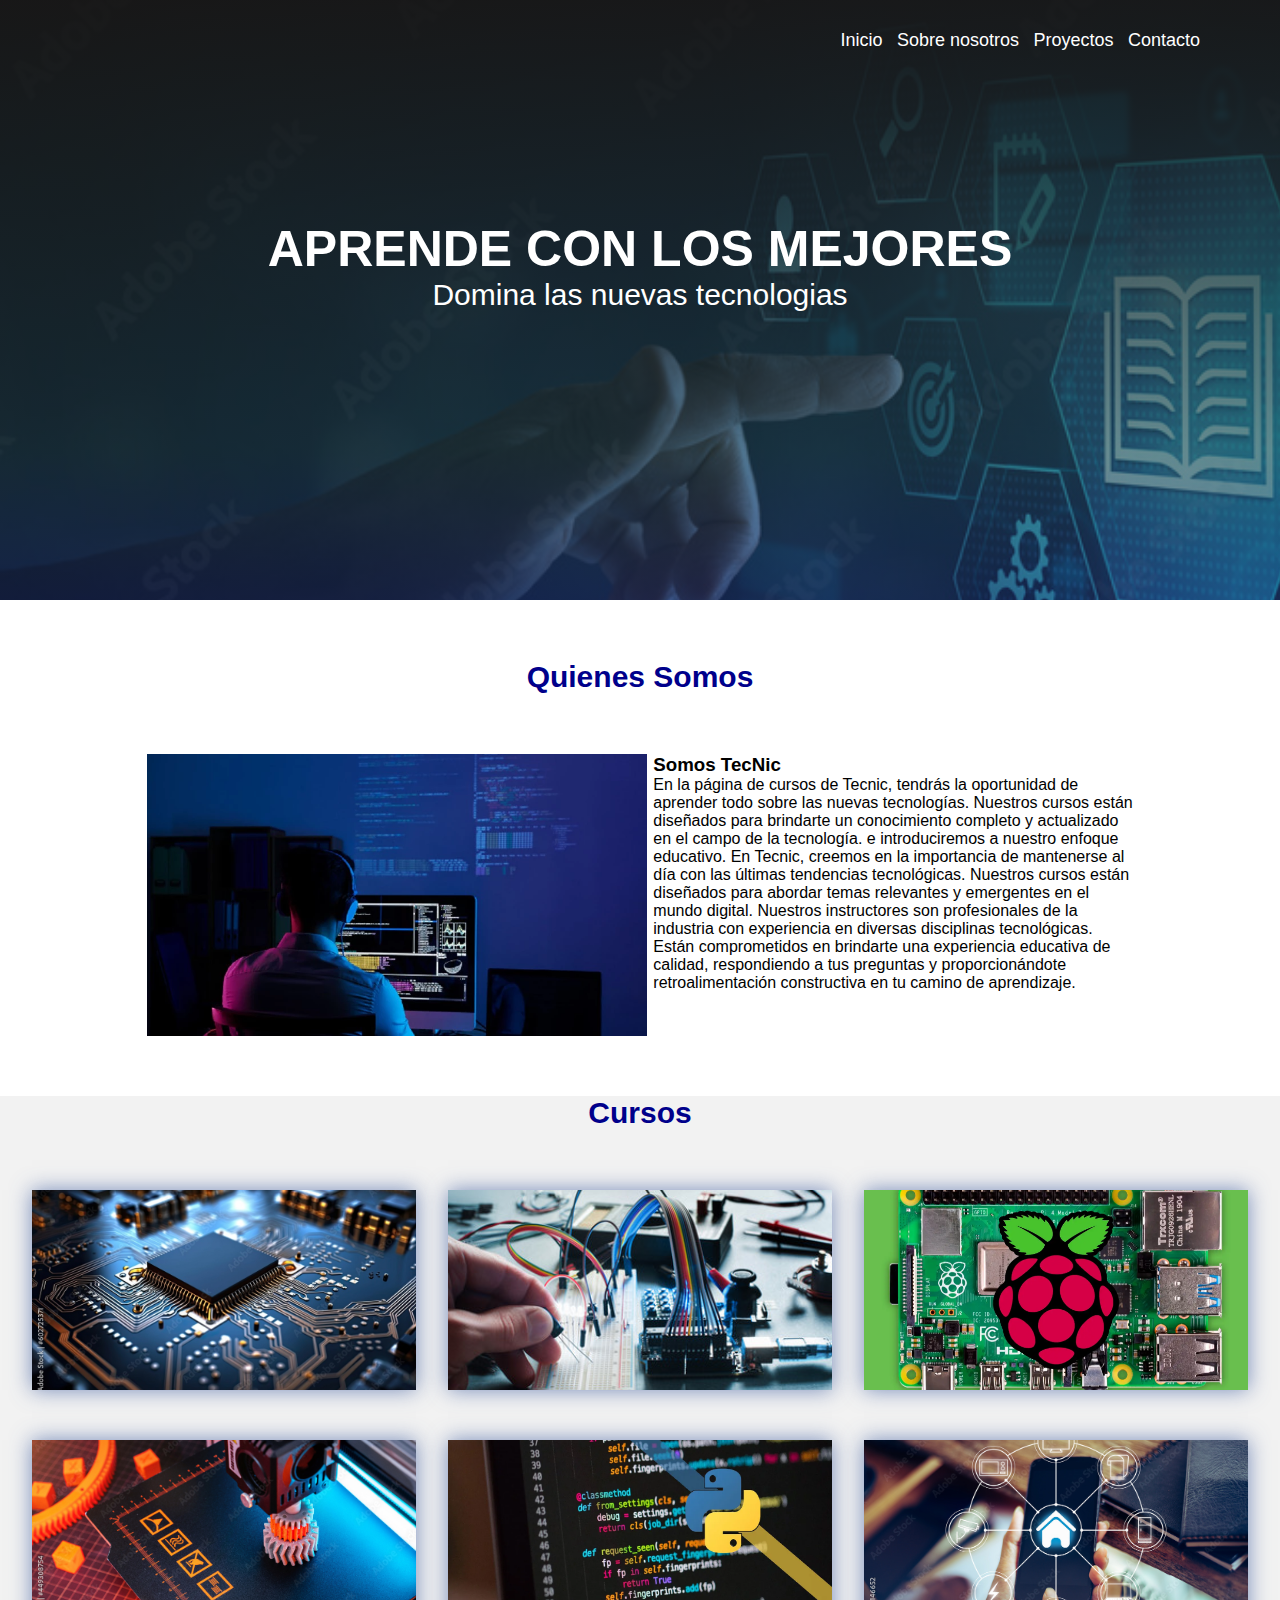
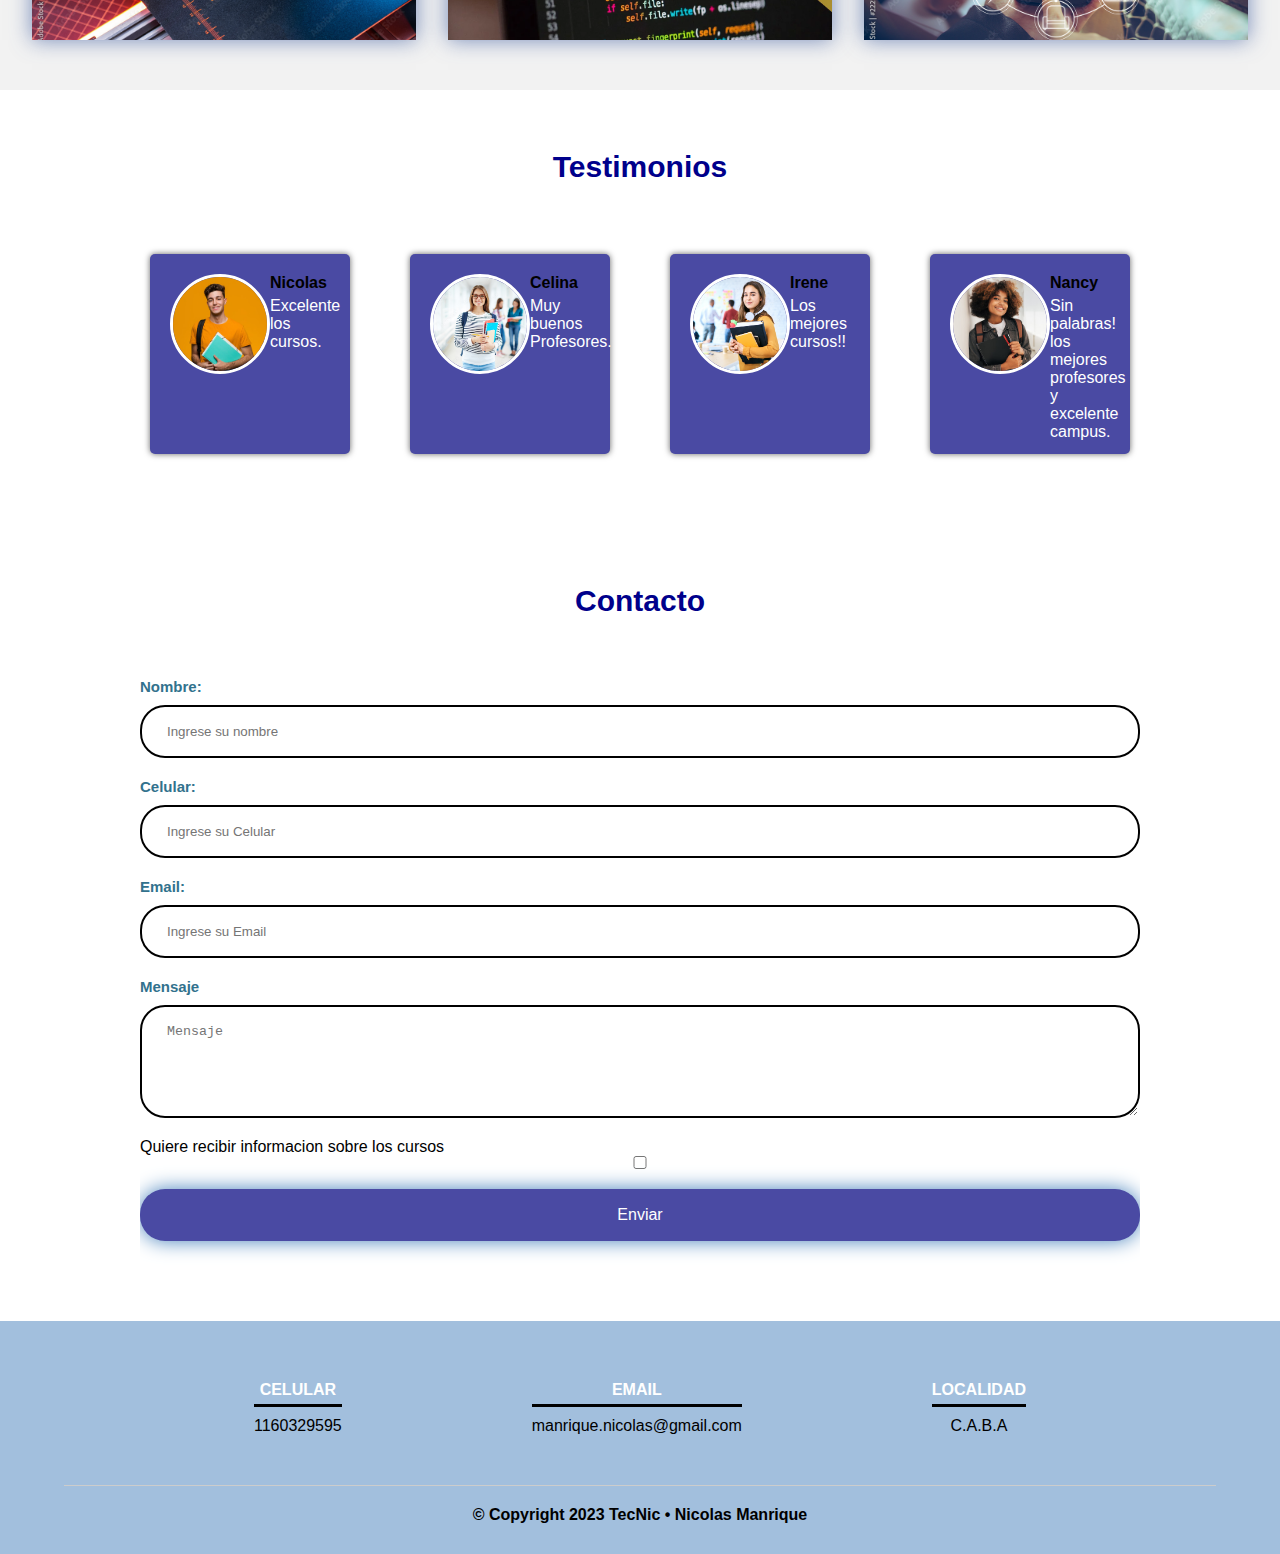
<file: index.html>
<!DOCTYPE html>
<html lang="es">

<head>
    <meta charset="UTF-8">
    <meta http-equiv="X-UA-Compatible" content="IE=edge">
    <meta name="viewport" content="width=device-width, initial-scale=1.0">
    <title>TecNic</title>
    <link rel="stylesheet" href="css/estructura.css">
    <link rel="shortcut icon" href="./imagen/icon (4).png" type="image/x-icon">
    <script type="text/javascript" src="./scripts/main.js"></script>
</head>

<body>

    <header>
        <nav>
            <a href="#">Inicio</a>
            <a href="pages/sobre-nosotros.html">Sobre nosotros</a>
            <a href="pages/proyectos.html">Proyectos</a>
            <a href="#">Contacto</a>
            <a href="#"></a>
            <a href="#"></a>
        </nav>
        <section class="inicio">
            <h1> APRENDE CON LOS MEJORES </h1>
            <h2>
                Domina las nuevas tecnologias
            </h2>
        </section>
    </header>
    <main>
        <section class="contenedor quines-somos">
            <h2 class="titulo">Quienes Somos</h2>
            <div class="contenedor-quienes-somos">
                <img src="imagen/quines-somos.webp" alt="Profesores" class="imagen-quines-somos">
                <div class="contenido-texto">
                    <h3><span>Somos TecNic</span></h3>
                    <p>En la página de cursos de Tecnic, tendrás la oportunidad de aprender todo sobre las nuevas
                        tecnologías. Nuestros cursos están diseñados para brindarte un conocimiento completo y
                        actualizado en el campo de la tecnología. e introduciremos a nuestro enfoque educativo. En
                        Tecnic, creemos en la importancia de mantenerse al día con las últimas tendencias tecnológicas.
                        Nuestros cursos están diseñados para abordar temas relevantes y emergentes en el mundo digital.
                        Nuestros instructores son profesionales de la industria con experiencia en diversas disciplinas
                        tecnológicas. Están comprometidos en brindarte una experiencia educativa de calidad,
                        respondiendo a tus preguntas y proporcionándote retroalimentación constructiva en tu camino de
                        aprendizaje.
                    </p>
                </div>
            </div>
        </section>
        <section class="cursos">
            <div class="contenedor-cursos">
                <h2 class="titulo">Cursos</h2>
                <div class="galeria-cursos">
                    <div class="imagen-curso">
                        <img src="imagen/electronica.jpg" alt="Electronica">
                        <div class="hover-galeria">
                            <a href="https://www.areatecnologia.com/Electronica.htm" target="_blank">
                                <img src="imagen/icon.png" alt="">
                                <p>ELECTRONICA</p>
                            </a>
                        </div>
                    </div>
                    <div class="imagen-curso">
                        <img src="imagen/arduino.jpg" alt="Arduino">
                        <div class="hover-galeria">
                            <a href="https://www.arduino.cc/" target="_blank">
                                <img src="imagen/icon.png" alt="">
                                <p>ARDUINO</p>
                            </a>
                        </div>
                    </div>
                    <div class="imagen-curso">
                        <img src="imagen/raspberry.webp" alt="Rasberry">
                        <div class="hover-galeria">
                            <a href="https://www.raspberrypi.org/" target="_blank">
                                <img src="imagen/icon.png" alt="">
                                <p>RASPBERRY PI</p>
                            </a>
                        </div>
                    </div>
                    <div class="imagen-curso">
                        <img src="imagen/3d.jpg" alt="Impresion 3D">
                        <div class="hover-galeria">
                            <a href="https://www.thingiverse.com/" target="_blank">
                                <img src="imagen/icon.png" alt="">
                                <p>IMPRESION 3D</p>
                            </a>
                        </div>
                    </div>
                    <div class="imagen-curso">
                        <img src="imagen/python.webp" alt="Python">
                        <div class="hover-galeria">
                            <a href="https://es.python.org/aprende-python/" target="_blank">
                                <img src="imagen/icon.png" alt="">
                                <p>PYTHON</p>
                            </a>
                        </div>
                    </div>
                    <div class="imagen-curso">
                        <img src="imagen/domatica.jpg" alt="Domatica">
                        <div class=" hover-galeria">
                            <a href="https://e-ficiencia.com/domotica-que-es-y-como-funciona/" target="_blank">
                            <img src="imagen/icon.png" alt="">
                            <p>DOMATICA</p>
                            </a>
                        </div>
                    </div>
                </div>
            </div>
            

        </section>
        <section class="contenedor testimonios">
            <h2 class="titulo">Testimonios</h2>
            <div class="cards">
                <div class="card">
                    <img src="imagen/testimonio2.jpg" alt="">
                    <div class="contenido-texto-card">
                        <h4>Nicolas</h4>
                        <p>Excelente los cursos.</p>
                    </div>
                </div>
                <div class="card">
                    <img src="imagen/testimonio3.jpg" alt="">
                    <div class="contenido-texto-card">
                        <h4>Celina</h4>
                        <p>Muy buenos Profesores.</p>
                    </div>
                </div>
                <div class="card">
                    <img src="imagen/testimonio4.jpg" alt="">
                    <div class="contenido-texto-card">
                        <h4>Irene</h4>
                        <p>Los mejores cursos!!</p>
                    </div>
                </div>
                <div class="card">
                    <img src="imagen/testimonio1.jpg" alt="">
                    <div class="contenido-texto-card">
                        <h4>Nancy</h4>
                        <p>Sin palabras! los mejores profesores y excelente campus.</p>
                    </div>
                </div>
            </div>
        </section>
        <section class="contenedor contacto">
            <form>
                <h2 class="titulo">Contacto</h2>
                <div class="input-group">
                    <label for="name">Nombre:</label>
                    <input type="text" name="nombre" id="nombre" placeholder="Ingrese su nombre">

                    <label for="Celular">Celular:</label>
                    <input type="number" name="celular" id="celular" placeholder="Ingrese su Celular">

                    <label for="email">Email:</label>
                    <input type="email" name="email" id="email" placeholder="Ingrese su Email">


                    <label for="mensaje">Mensaje</label>
                    <textarea name="mensaje" id="mensaje" cols="30" rows="5" placeholder="Mensaje"></textarea>

                    <div>Quiere recibir informacion sobre los cursos</div>
                    <input type="checkbox" name="Aceptar" value="1">
                    <input class="btn" type="submit" id="viewAlerta" value="Enviar">
                </div>
            </form>
        </section>

        <footer>
            <div class="contenedor-footer">
                <div class="content-foo">
                    <h4>CELULAR</h4>
                    <p>1160329595</p>
                </div>
                <div class="content-foo">
                    <h4>EMAIL</h4>
                    <p>manrique.nicolas@gmail.com</p>
                </div>
                <div class="content-foo">
                    <h4>LOCALIDAD</h4>
                    <p>C.A.B.A</p>
                </div>
            </div>
            <h2 class="titulo-final">&copy; Copyright 2023 TecNic • Nicolas Manrique</h2>
        </footer>
    </main>

</body>

</html>
</file>
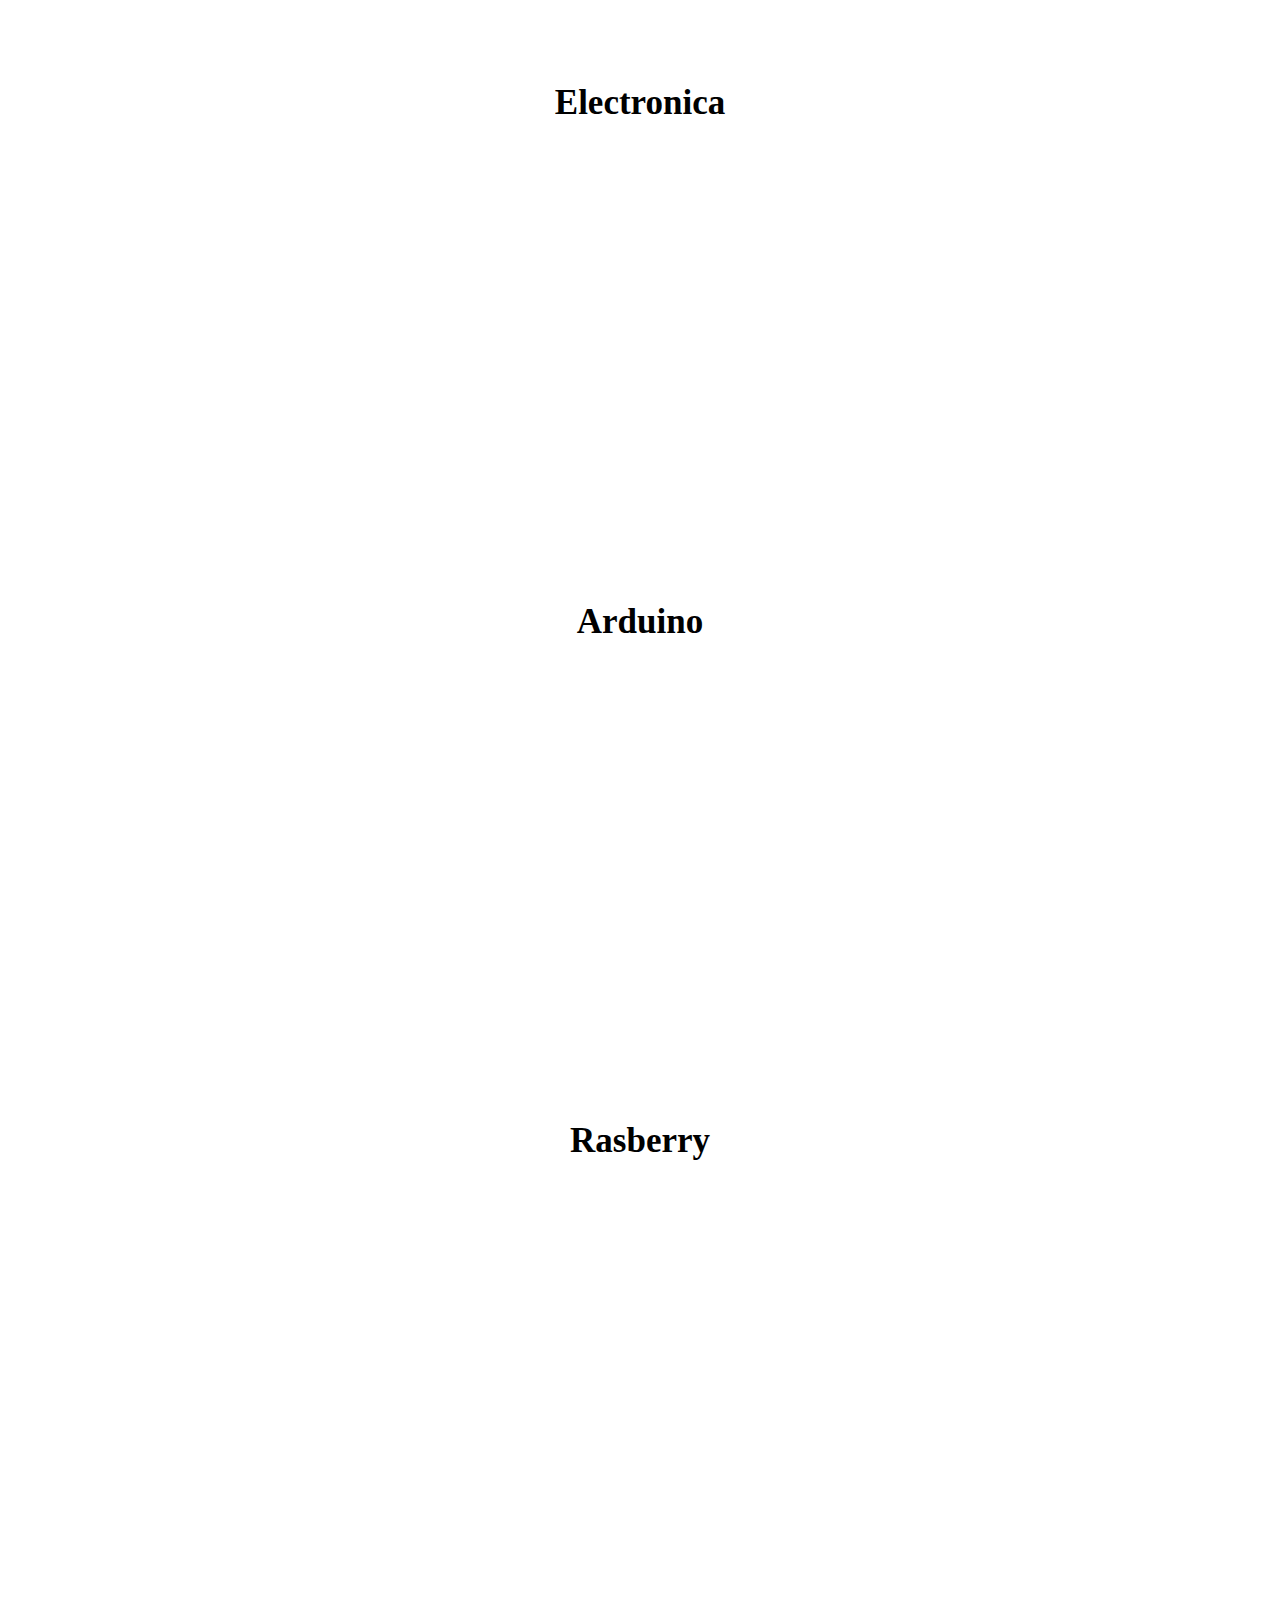
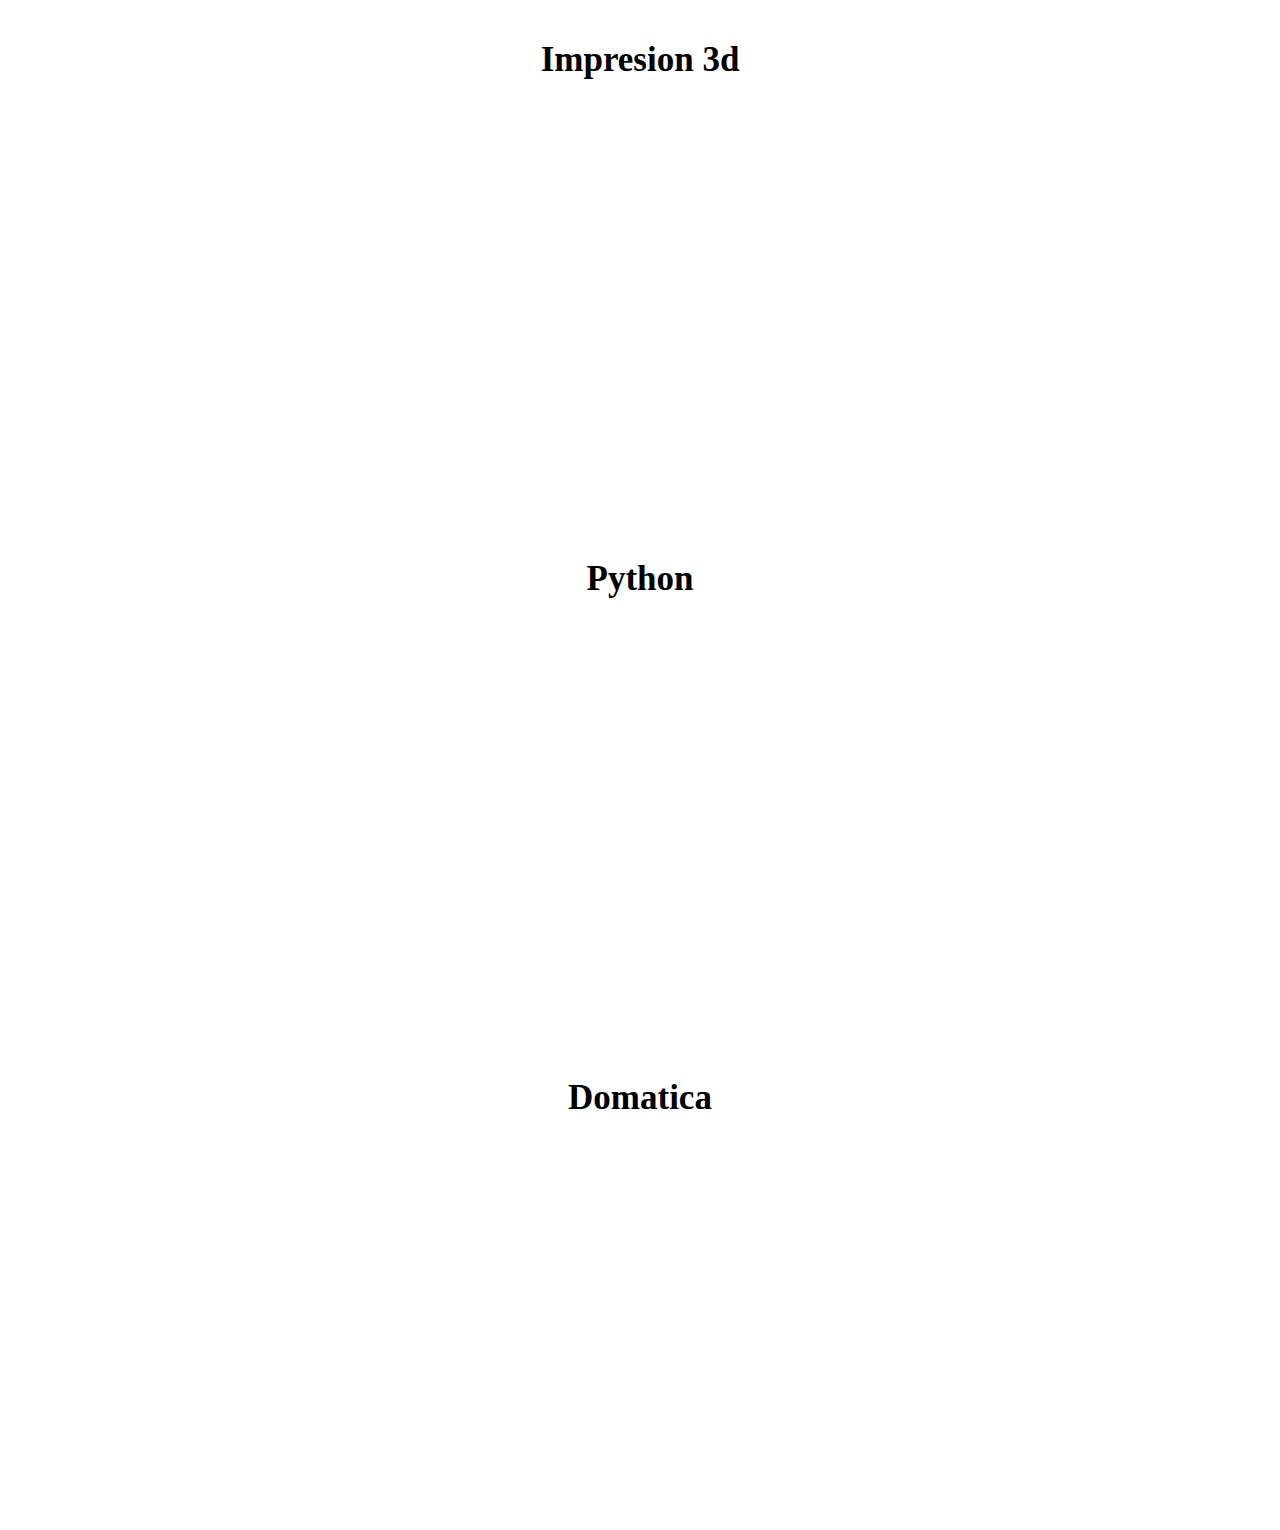
<file: pages/proyectos.html>
<!DOCTYPE html>
<html lang="es">

<head>
    <meta charset="UTF-8">
    <meta http-equiv="X-UA-Compatible" content="IE=edge">
    <meta name="viewport" content="width=device-width, initial-scale=1.0">
    <title>Proyectos</title>
    <link rel="stylesheet" href="/css/proyectos.css">
    <link rel="shortcut icon" href="../imagen/icon (4).png" type="image/x-icon">
</head>

<body>
    <div class="video-container">
        <div class="video">
            <h3>Electronica</h3>
            <iframe width="560" height="315" src="https://www.youtube.com/embed/eix344ZICKA"
                title="YouTube video player" frameborder="0"
                allow="accelerometer; autoplay; clipboard-write; encrypted-media; gyroscope; picture-in-picture; web-share"
                allowfullscreen></iframe>

        </div>
        <div class="video">
            <h3>Arduino</h3>
            <iframe width="560" height="315" src="https://www.youtube.com/embed/P9BSSFhPJEU"
                title="YouTube video player" frameborder="0"
                allow="accelerometer; autoplay; clipboard-write; encrypted-media; gyroscope; picture-in-picture; web-share"
                allowfullscreen>
            </iframe>

        </div>
        <div class="video">
            <h3>Rasberry</h3>
            <iframe width="560" height="315" src="https://www.youtube.com/embed/WZ0oVsnKC5c"
                title="YouTube video player" frameborder="0"
                allow="accelerometer; autoplay; clipboard-write; encrypted-media; gyroscope; picture-in-picture; web-share"
                allowfullscreen>
            </iframe>

        </div>
        <div class="video">
            <h3>Impresion 3d</h3>
            <iframe width="560" height="315" src="https://www.youtube.com/embed/JAmS42Dx2iU"
                title="YouTube video player" frameborder="0"
                allow="accelerometer; autoplay; clipboard-write; encrypted-media; gyroscope; picture-in-picture; web-share"
                allowfullscreen>
            </iframe>
        </div>
        <div class="video">
            <h3>Python</h3>
            <iframe width="560" height="315" src="https://www.youtube.com/embed/gOR9qZ3ZgwA"
                title="YouTube video player" frameborder="0"
                allow="accelerometer; autoplay; clipboard-write; encrypted-media; gyroscope; picture-in-picture; web-share"
                allowfullscreen>
            </iframe>

        </div>
        <div class="video">
            <h3>Domatica</h3>
            <iframe width="560" height="315" src="https://www.youtube.com/embed/n21y1fTE_MY"
                title="YouTube video player" frameborder="0"
                allow="accelerometer; autoplay; clipboard-write; encrypted-media; gyroscope; picture-in-picture; web-share"
                allowfullscreen>
            </iframe>

        </div>
    </div>
</body>

</html>
</file>
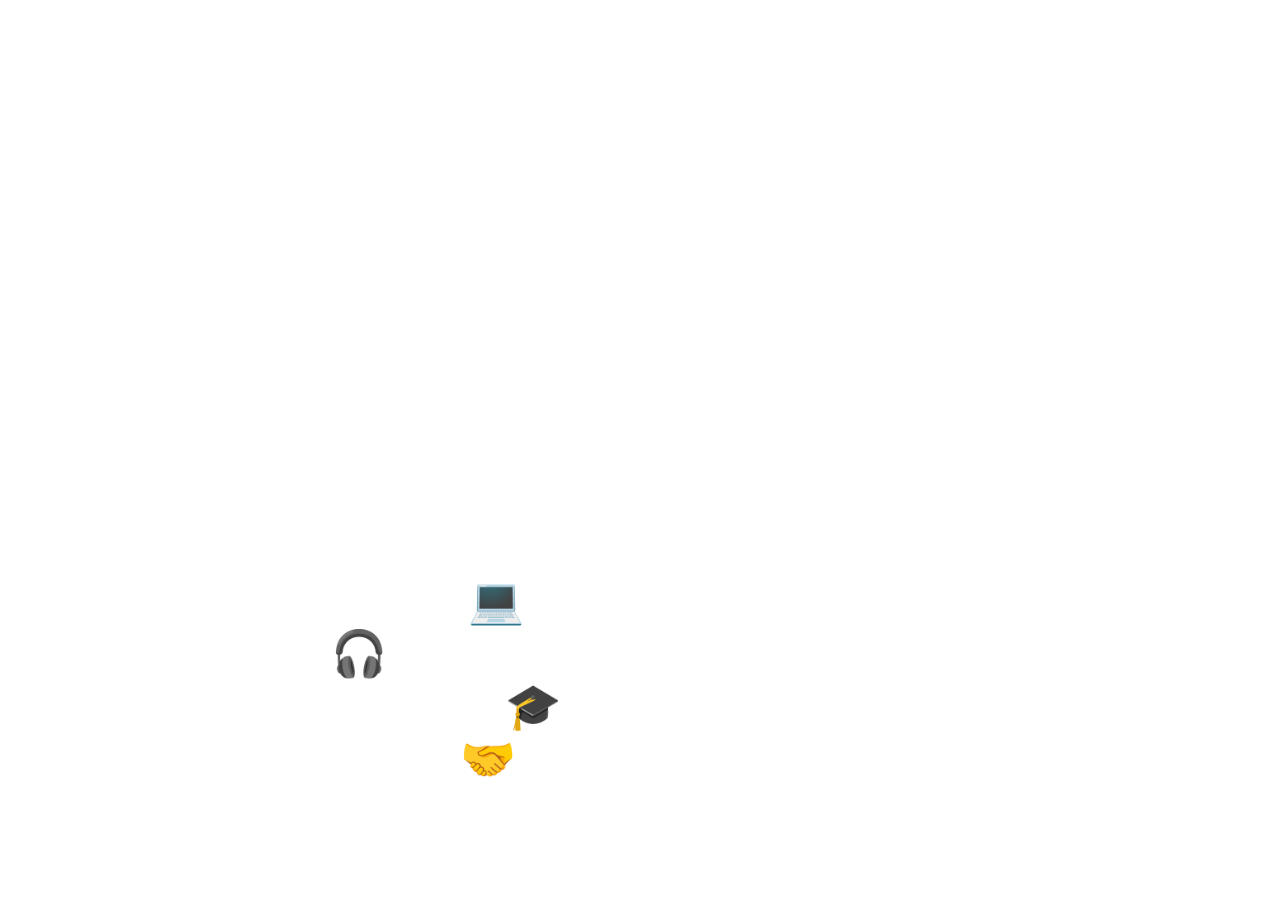
<file: pages/sobre-nosotros.html>
<!DOCTYPE html>
<html lang="es">

<head>
    <meta charset="UTF-8">
    <meta http-equiv="X-UA-Compatible" content="IE=edge">
    <meta name="viewport" content="width=device-width, initial-scale=1.0">
    <title>Sobren nosotros</title>
    <link rel="stylesheet" href="/css/nosotros.css">
    <link rel="shortcut icon" href="../imagen/icon (4).png" type="image/x-icon">
</head>

<body>
    <div class="container">
        <div class="content">
            <h1>Los mejores cursos</h1>
            <h2>Tecnic: Los mejores cursos con certificado y bolsa de trabajo en tecnología. Aprende habilidades
                actualizadas de expertos y obtén certificados reconocidos. Accede a emocionantes oportunidades laborales
                en nuestra bolsa de trabajo exclusiva. Impulsa tu carrera en la industria tecnológica con Tecnic..</h2>
            <ul>
                <li>💻 Campus virtual</li>
                <li>🎧 Clases en vivo y 100% remoto</li>
                <li>🎓 Certificado</li>
                <li>🤝 Bolsa de trabajo</li>
            </ul>
        </div>
    </div>
</body>

</html>
</file>
<file: css/estructura.css>
* {
    margin: 0%;
    padding: 0%;
    box-sizing: border-box;

}

body {
    font-family: 'Franklin Gothic Medium', 'Arial Narrow', Arial, sans-serif;
}

.contenedor {
    padding: 60px 0;
    width: 90%;
    max-width: 1000px;
    margin: auto;
    overflow: hidden;

}

.titulo {
    color: #00008b;
    font-size: 30px;
    text-align: center;
    margin-bottom: 60px;
}

/*  Header  */

header {
    width: 100%;
    height: 600px;
    background: linear-gradient(to bottom, hsla(0, 2%, 10%, 0.904), #203a4396, #1616999d), url(../imagen/inicio.jpg);
    /* W3C, IE 10+/ Edge, Firefox 16+, Chrome 26+, Opera 12+, Safari 7+ */
    background-size: cover;
    background-attachment: fixed;

}

nav {
    text-align: right;
    padding: 30px 50px 0 0;
}

nav>a {
    color: white;
    font-weight: 300;
    text-decoration: none;
    font-size: large;
    margin-right: 10px;
}

nav>a:hover {
    text-decoration: underline;
}

.inicio {
    display: flex;
    height: 430px;
    width: 100%;
    align-items: center;
    justify-content: center;
    flex-direction: column;
    text-align: center;
}

.inicio h1 {
    font-size: 50px;
    color: white;
}

.inicio h2 {
    font-size: 30px;
    font-weight: 300;
    color: white;
}

/*  Quienes Somos  */

.contenedor-quienes-somos {
    display: flex;
    justify-content: space-evenly;
}

.imagen-quines-somos {
    width: 50%;
}

.contenido-texto {
    width: 48%;
}

/*  CURSOS  */

.cursos {
    background: #f2f2f2;

}


.galeria-cursos {
    display: flex;
    justify-content: space-evenly;
    flex-wrap: wrap;


}

.imagen-curso {
    width: 30%;
    margin-bottom: 50px;
    height: 200px;
    overflow: hidden;
    position: relative;
    cursor: pointer;
    box-shadow: 0 0 20px 0 rgba(64, 95, 161, 0.699);

}

.imagen-curso>img {
    width: 100%;
    height: 100%;
    object-fit: cover;
    display: block;
}

.hover-galeria {
    position: absolute;
    width: 100%;
    height: 100%;
    top: 0;
    transform: scale(0);
    background: rgba(70, 128, 187, 0.5);
    transition: .4s;
    display: flex;
    justify-content: center;
    align-items: center;
    flex-direction: column;
}

.hover-galeria img {
    width: 0px;
}

.hover-galeria p {
    color: white;

}

.imagen-curso:hover .hover-galeria {
    transform: scale(1);
}

/* Testimonios */

.cards {
    display: flex;
    justify-content: space-between;
    align-items: center;
}

.cards .card {
    background: #4a4aa3;
    display: flex;
    width: 20%;
    height: 200px;
    padding: 2%;
    margin: 1%;
    align-items: flex-start;
    justify-content: space-evenly;
    border-radius: 5px;
    box-shadow: 0 0 6px 0 rgba(0, 0, 0, 0.6);

}

.cards .card img {
    width: 100px;
    height: 100px;

    object-fit: cover;
    border: 3px solid #ffff;
    border-radius: 50%;
    display: block;

}

h4 {
    color: #000000;

}

.cards .card>.contenido-texto-card {
    width: 60%;
    color: white;
}

.cards .card>.contenido-texto-card p {
    font-weight: 300;
    padding-top: 5px;

}

/* Formulario Coctacto */

.contenedor-contacto {
    padding: 50px 615px;
    box-shadow: 0 0 20px rgba(0, 0, 0, 0.2);
    border-radius: 20px;
    text-align: center;
    width: 340px;
}

.input-group {
    display: flex;
    flex-direction: column;
    text-align: left;
}

label {
    color: #32728d;
    font-size: 15px;
    font-weight: 600;
    margin-bottom: 10px;
}

input,
textarea {
    padding: 17px 25px;
    border-radius: 25px;
    margin-bottom: 20px;
    background-color: #ffffff;
    border: 2px solid #000000;
    color: #0F2027;
    outline: none;
}

.btn {
    font-size: 16px;
    color: #ffffff;
    border: 0;
    border-radius: 25px;
    background-color: #4a4aa3;
    box-shadow: 0 0 20px rgba(70, 128, 187, 250);
    cursor: pointer;
}

.btn:hover {

    background-color: #32728d;
    ;
}

/* Footer */

footer {
    background: rgba(70, 128, 187, 0.5);
    padding: 60px 0 30px 0;
    margin: auto;
    overflow: hidden;
}

.contenedor-footer {
    display: flex;
    width: 90%;
    justify-content: space-evenly;
    margin: auto;
    padding-bottom: 50px;
    border-bottom: 1px solid #ccc;
}

.content-foo {
    text-align: center;
}

.content-foo h4 {
    text-align: center;
    color: white;
    border-bottom: 3px solid black;
    padding-bottom: 5px;
    margin-bottom: 10px;
}

.titulo-final {
    text-align: center;
    font-size: 16px;
    margin: 20px 0 0 0;

}

@media screen and (max-width:900px) {
    header {
        background-position: center;
    }

    .contenedor-quienes-somos {
        flex-direction: column;
        justify-content: center;
        align-items: center;
    }

    .imagen-quines-somos {
        width: 90%;
    }

    .contenido-texto {
        width: 90%
    }

    /* Cursos */

    .imagen-curso {
        width: 44%;
    }

    .cards {
        flex-direction: column;
        justify-content: center;
        align-items: center;
    }

    .cards .card {
        width: 90%;
    }
}

@media screen and (max-width:500px) {
    nav {
        text-align: center;
        padding: 30px 0 0 0;
    }

    nav>a {
        margin-right: 5px;
    }

    .inicio h1 {
        font-size: 35px;
    }

    .contenedor-footer {
        flex-direction: column;
    }

    .content-foo {
        margin-bottom: 15px;
        text-align: center;
    }

    .titulo-final {
        font-size: 20px;
    }
}
</file>
<file: css/proyectos.css>
.video-container {
    display: flex;
    flex-wrap: wrap;
    justify-content: center;
    align-items: center;
}

.video {
    flex-basis: 30;
    margin: 50px;
    text-align: center;
}

h3 {
    margin-top: 25px;
    font-size: 35px;
}

@media (max-width: 900px) {
    .video {
        flex-basis: 100%;
    }
}
</file>
<file: css/nosotros.css>
body {
    margin: 0;
    padding: 0;
}

.container {
    display: flex;
    justify-content: center;
    align-items: center;
    min-height: 100vh;
    background-image: url('https://as2.ftcdn.net/v2/jpg/05/54/60/73/1000_F_554607382_57p19dTeyEM4PohldoJY0jkTiqthUC8J.jpg');
    background-repeat: no-repeat;
    background-size: cover;
    background-position: center;
}

.content {
    text-align: center;
    color: white;
}

h1 {
    font-size: 65px;
}

h2 {
    font-size: 45px;
}

ul {
    list-style-type: none;
    padding: 0;
    margin: 0;
    display: flex;
    flex-direction: column;
    align-items: center;
}

li {
    font-size: 45px;
}

@media (max-width: 700px) {
    h1 {
        font-size: 60px;
    }

    h2 {
        font-size: 25px;
    }

    li {
        font-size: 20px;
    }
}
</file>
